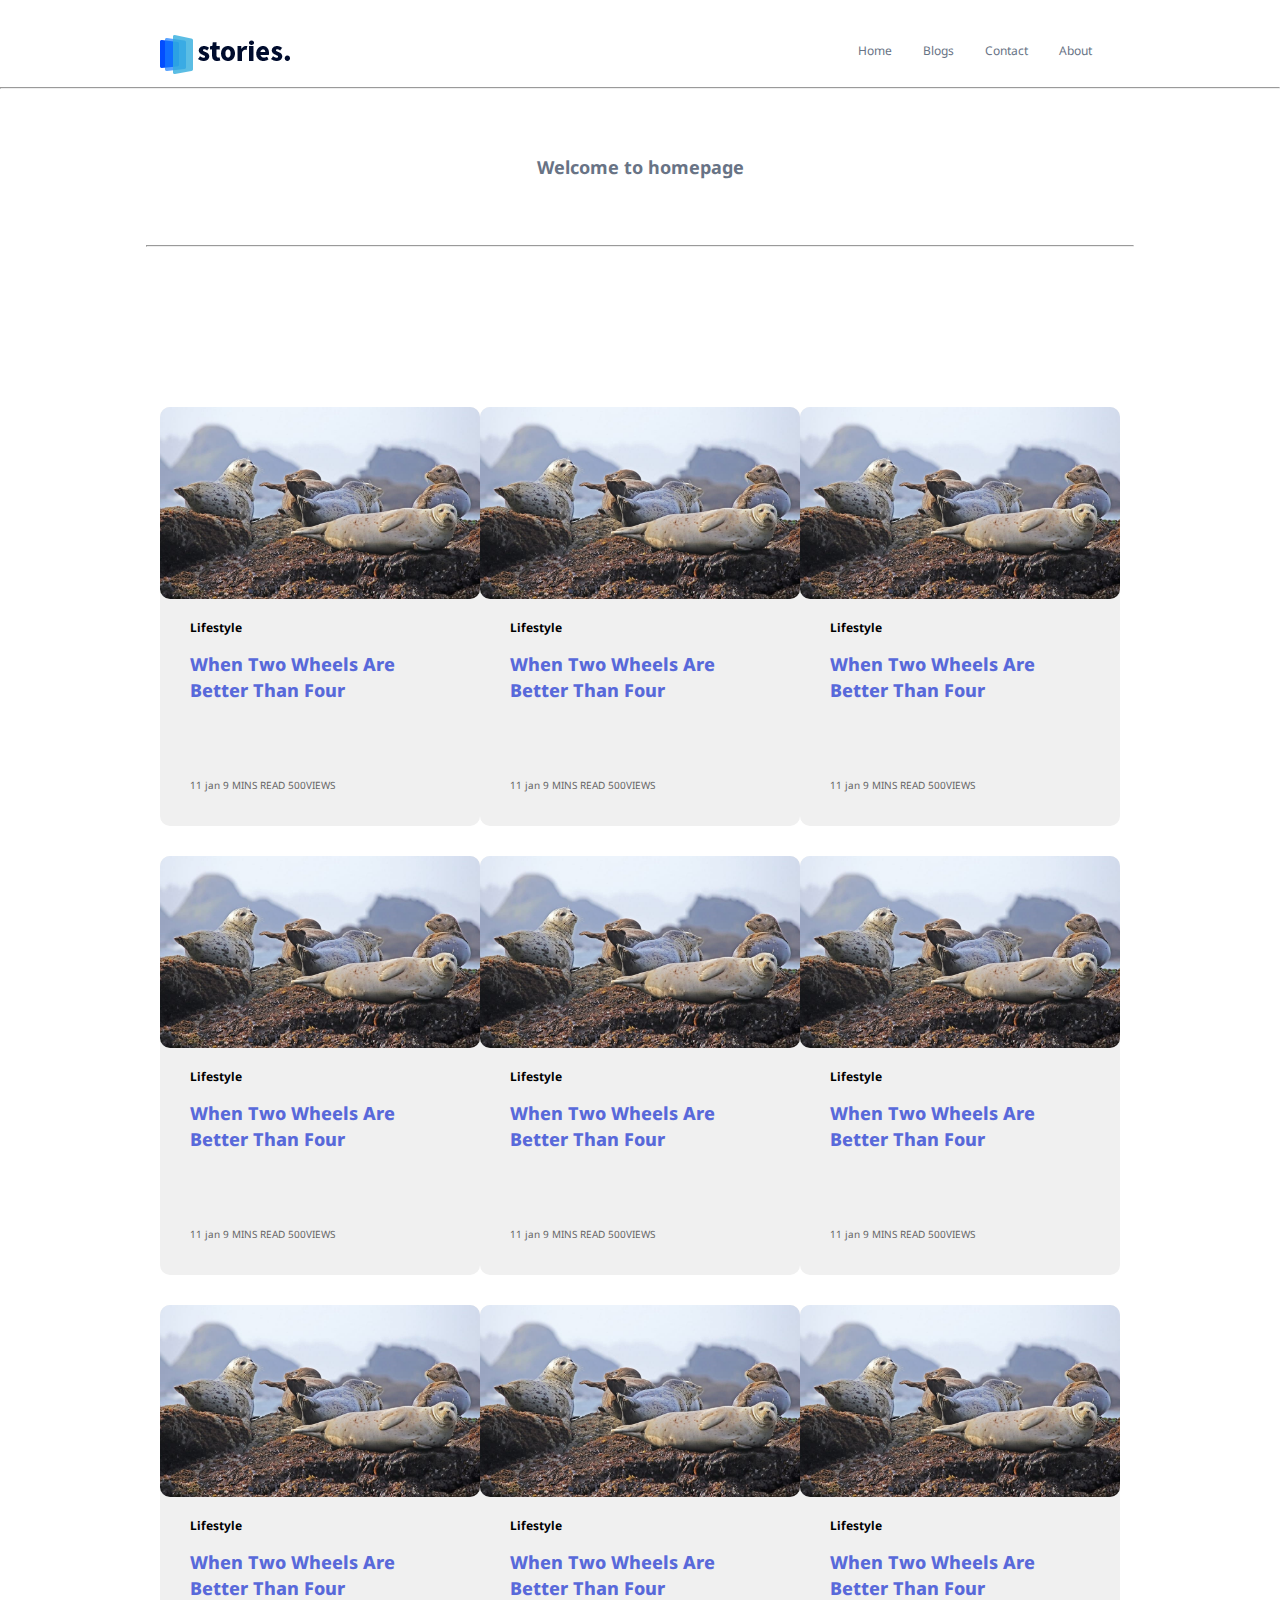
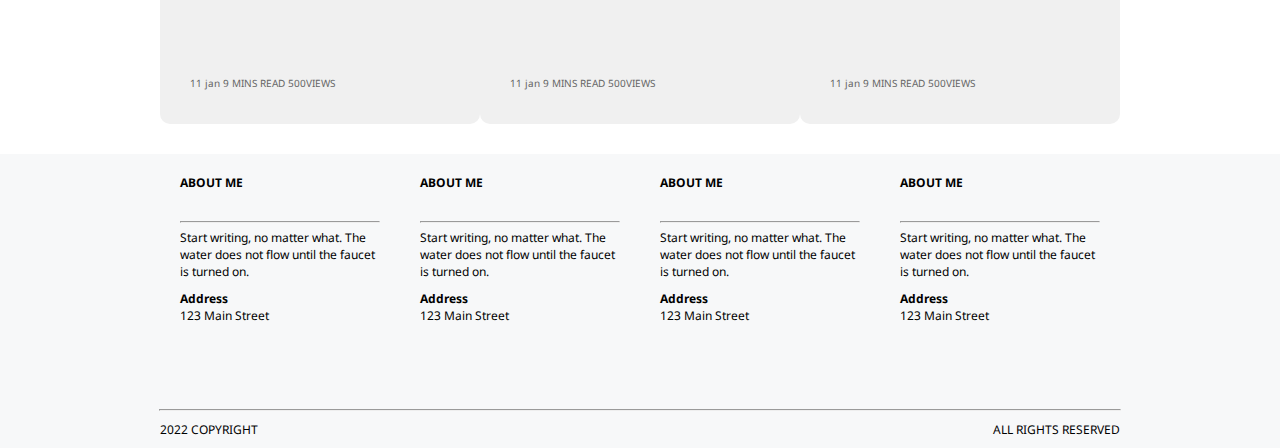
<file: index.html>
<!DOCTYPE html>
<html lang="en">
  <head>
    <meta charset="UTF-8" />
    <meta http-equiv="X-UA-Compatible" content="IE=edge" />
    <meta name="viewport" content="width=device-width, initial-scale=1.0" />
    <!-- Google Fonts -->
    <link rel="preconnect" href="https://fonts.googleapis.com" />
    <link rel="preconnect" href="https://fonts.gstatic.com" crossorigin />
    <link
      href="https://fonts.googleapis.com/css2?family=Noto+Sans:ital,wght@0,400;0,700;1,400;1,700&display=swap"
      rel="stylesheet"
    />
    <!-- Style -->
    <link rel="stylesheet" href="./css/custom.css" />
    <title>Homework</title>
  </head>
  <body>
    <div id="wrapper">
      <section class="header">
        <div class="logo">
          <img src="./img/logo.png" alt="" />
        </div>
        <div class="navbar">
          <ul>
            <li><a href="index.html">Home</a></li>
            <li><a href="post-detail.html">Blogs</a></li>
            <li><a href="about.html">Contact</a></li>
            <li><a href="post-detail.html">About</a></li>
          </ul>
        </div>
        <!-- End Navbar -->
      </section>
      <hr class="hr-navbar-top" />
      <!-- End Header -->
      <!-- Page Title Begin -->
      <div class="page-title">
        <h3>Welcome to homepage</h3>
      </div>
      <hr class="hr-navbar-bottom" />
      <!-- End Page Title -->
      <section class="body">
        <!-- Row 1 -->
        <div class="row">
          <div class="box">
            <div class="box-img">
              <img src="./img/news-4.jpg" alt="" />
            </div>
            <div class="box-content">
              <div class="box-category">Lifestyle</div>
              <div class="box-title">When Two Wheels Are Better Than Four</div>
              <div class="box-date-view">11 jan 9 MINS READ 500VIEWS</div>
            </div>
          </div>
          <div class="box">
            <div class="box-img">
              <img src="./img/news-4.jpg" alt="" />
            </div>
            <div class="box-content">
              <div class="box-category">Lifestyle</div>
              <div class="box-title">When Two Wheels Are Better Than Four</div>
              <div class="box-date-view">11 jan 9 MINS READ 500VIEWS</div>
            </div>
          </div>
          <div class="box">
            <div class="box-img">
              <img src="./img/news-4.jpg" alt="" />
            </div>
            <div class="box-content">
              <div class="box-category">Lifestyle</div>
              <div class="box-title">When Two Wheels Are Better Than Four</div>
              <div class="box-date-view">11 jan 9 MINS READ 500VIEWS</div>
            </div>
          </div>
        </div>
        <!-- Row 2 -->
        <div class="row">
          <div class="box">
            <div class="box-img">
              <img src="./img/news-4.jpg" alt="" />
            </div>
            <div class="box-content">
              <div class="box-category">Lifestyle</div>
              <div class="box-title">When Two Wheels Are Better Than Four</div>
              <div class="box-date-view">11 jan 9 MINS READ 500VIEWS</div>
            </div>
          </div>
          <div class="box">
            <div class="box-img">
              <img src="./img/news-4.jpg" alt="" />
            </div>
            <div class="box-content">
              <div class="box-category">Lifestyle</div>
              <div class="box-title">When Two Wheels Are Better Than Four</div>
              <div class="box-date-view">11 jan 9 MINS READ 500VIEWS</div>
            </div>
          </div>
          <div class="box">
            <div class="box-img">
              <img src="./img/news-4.jpg" alt="" />
            </div>
            <div class="box-content">
              <div class="box-category">Lifestyle</div>
              <div class="box-title">When Two Wheels Are Better Than Four</div>
              <div class="box-date-view">11 jan 9 MINS READ 500VIEWS</div>
            </div>
          </div>
        </div>
        <!-- Row 3 -->
        <div class="row">
          <div class="box">
            <div class="box-img">
              <img src="./img/news-4.jpg" alt="" />
            </div>
            <div class="box-content">
              <div class="box-category">Lifestyle</div>
              <div class="box-title">When Two Wheels Are Better Than Four</div>
              <div class="box-date-view">11 jan 9 MINS READ 500VIEWS</div>
            </div>
          </div>
          <div class="box">
            <div class="box-img">
              <img src="./img/news-4.jpg" alt="" />
            </div>
            <div class="box-content">
              <div class="box-category">Lifestyle</div>
              <div class="box-title">When Two Wheels Are Better Than Four</div>
              <div class="box-date-view">11 jan 9 MINS READ 500VIEWS</div>
            </div>
          </div>
          <div class="box">
            <div class="box-img">
              <img src="./img/news-4.jpg" alt="" />
            </div>
            <div class="box-content">
              <div class="box-category">Lifestyle</div>
              <div class="box-title">When Two Wheels Are Better Than Four</div>
              <div class="box-date-view">11 jan 9 MINS READ 500VIEWS</div>
            </div>
          </div>
        </div>
      </section>
      <section class="footer">
        <div class="footer-content">
          <!-- About 1 -->
          <div class="footer-about">
            <div class="about-me-title">
              About Me
              <hr />
            </div>
            <div class="about-me-content">
              Start writing, no matter what. The water does not flow until the
              faucet is turned on.
            </div>
            <div class="about-me-footer">
              <span class="footer-address">Address</span>
              <span class="footer-address-detail">123 Main Street</span>
            </div>
          </div>
          <!-- About 2 -->
          <div class="footer-about">
            <div class="about-me-title">
              About Me
              <hr />
            </div>
            <div class="about-me-content">
              Start writing, no matter what. The water does not flow until the
              faucet is turned on.
            </div>
            <div class="about-me-footer">
              <span class="footer-address">Address</span>
              <span class="footer-address-detail">123 Main Street</span>
            </div>
          </div>
          <!-- About 3 -->
          <div class="footer-about">
            <div class="about-me-title">
              About Me
              <hr />
            </div>
            <div class="about-me-content">
              Start writing, no matter what. The water does not flow until the
              faucet is turned on.
            </div>
            <div class="about-me-footer">
              <span class="footer-address">Address</span>
              <span class="footer-address-detail">123 Main Street</span>
            </div>
          </div>
          <!-- About 4 -->
          <div class="footer-about">
            <div class="about-me-title">
              About Me
              <hr />
            </div>
            <div class="about-me-content">
              Start writing, no matter what. The water does not flow until the
              faucet is turned on.
            </div>
            <div class="about-me-footer">
              <span class="footer-address">Address</span>
              <span class="footer-address-detail">123 Main Street</span>
            </div>
          </div>
        </div>
        <!-- Copyright -->
        <hr class="fix-wrapper" />
        <div class="copyright">
          <div class="year-copyright">2022 Copyright</div>
          <div class="all-right">All rights reserved</div>
        </div>
      </section>
    </div>
    <!-- End Wrapper -->
  </body>
</html>
</file>
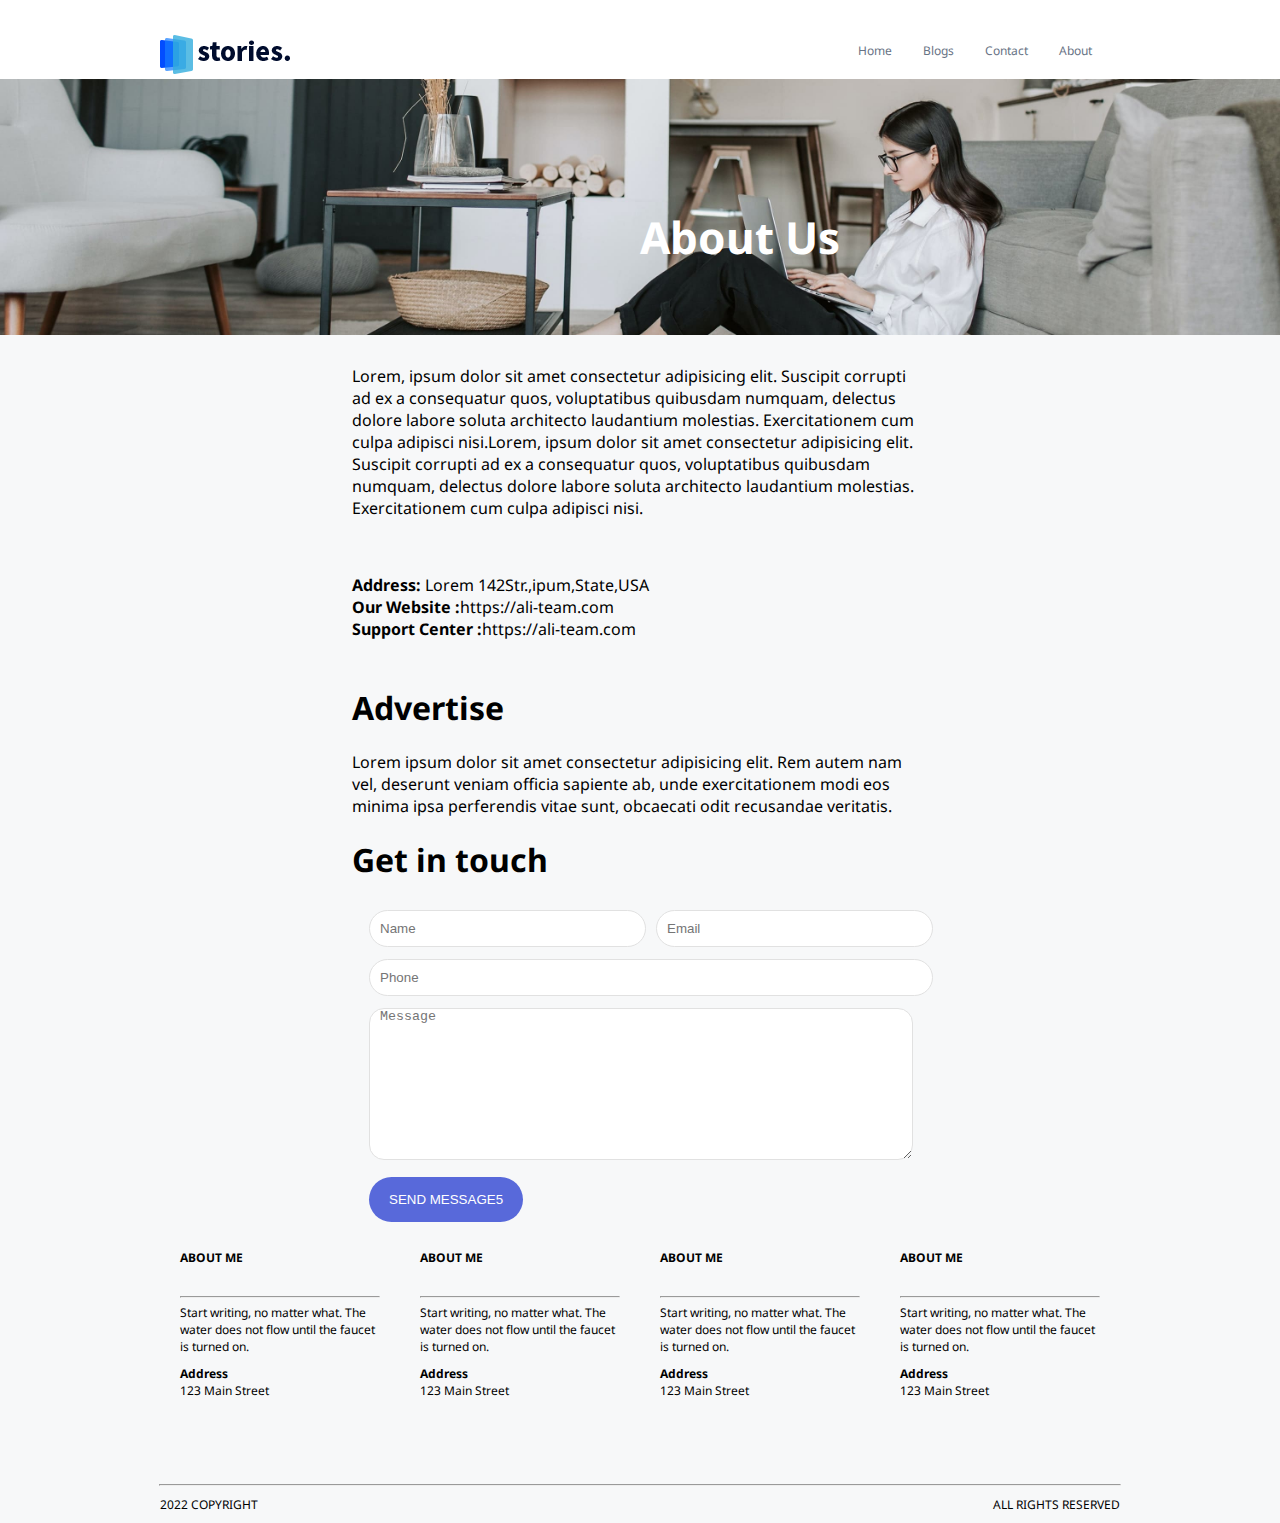
<file: about.html>
<!DOCTYPE html>
<html lang="en">
  <head>
    <meta charset="UTF-8" />
    <meta http-equiv="X-UA-Compatible" content="IE=edge" />
    <meta name="viewport" content="width=device-width, initial-scale=1.0" />
    <!-- Google Fonts -->
    <link rel="preconnect" href="https://fonts.googleapis.com" />
    <link rel="preconnect" href="https://fonts.gstatic.com" crossorigin />
    <link
      href="https://fonts.googleapis.com/css2?family=Noto+Sans:ital,wght@0,400;0,700;1,400;1,700&display=swap"
      rel="stylesheet"
    />
    <!-- Style -->
    <link rel="stylesheet" href="./css/custom.css" />
    <title>Homework</title>
  </head>
  <body>
    <div id="wrapper">
      <section class="header">
        <div class="logo">
          <img src="./img/logo.png" alt="" />
        </div>
        <div class="navbar">
          <ul>
            <li><a href="index.html">Home</a></li>
            <li><a href="post-detail.html">Blogs</a></li>
            <li><a href="about.html">Contact</a></li>
            <li><a href="post-detail.html">About</a></li>
          </ul>
        </div>
        <!-- End Navbar -->
      </section>
      <!-- About Content -->
      <!-- About Banner -->
      <div class="about-banner">
        <div class="about-title">About Us</div>
      </div>
      <div class="about-content">
        <div class="fix-wrapper-about">
          <div class="about-content-title">
            Lorem, ipsum dolor sit amet consectetur adipisicing elit. Suscipit
            corrupti ad ex a consequatur quos, voluptatibus quibusdam numquam,
            delectus dolore labore soluta architecto laudantium molestias.
            Exercitationem cum culpa adipisci nisi.Lorem, ipsum dolor sit amet
            consectetur adipisicing elit. Suscipit corrupti ad ex a consequatur
            quos, voluptatibus quibusdam numquam, delectus dolore labore soluta
            architecto laudantium molestias. Exercitationem cum culpa adipisci
            nisi.
          </div>
          <div class="about-content-address">
            <b>Address:</b> Lorem 142Str.,ipum,State,USA <br />
            <b>Our Website :</b>https://ali-team.com<br />
            <b>Support Center :</b>https://ali-team.com
          </div>
          <!-- Advertise -->
          <div class="advertise">
            <h1>Advertise</h1>
            <div class="adv-desc">
              Lorem ipsum dolor sit amet consectetur adipisicing elit. Rem autem
              nam vel, deserunt veniam officia sapiente ab, unde exercitationem
              modi eos minima ipsa perferendis vitae sunt, obcaecati odit
              recusandae veritatis.
            </div>
            <div class="getintouch">
              <h1>Get in touch</h1>
              <div class="git-form">
                <table class="contact-form">
                  <tr>
                    <td><input type="text" placeholder="Name" /></td>
                    <td><input type="text" placeholder="Email" /></td>
                  </tr>
                  <tr>
                    <td colspan="2">
                      <input type="text" placeholder="Phone" />
                    </td>
                  </tr>
                  <tr>
                    <td colspan="2">
                      <textarea
                        placeholder="Message"
                        name=""
                        id=""
                        cols="30"
                        rows="10"
                      ></textarea>
                    </td>
                  </tr>
                  <tr>
                    <td><button>Send Message5</button></td>
                  </tr>
                </table>
              </div>
            </div>
          </div>
        </div>
      </div>

      <!-- End About Content -->
      <section class="footer">
        <div class="footer-content">
          <!-- About 1 -->
          <div class="footer-about">
            <div class="about-me-title">
              About Me
              <hr />
            </div>
            <div class="about-me-content">
              Start writing, no matter what. The water does not flow until the
              faucet is turned on.
            </div>
            <div class="about-me-footer">
              <span class="footer-address">Address</span>
              <span class="footer-address-detail">123 Main Street</span>
            </div>
          </div>
          <!-- About 2 -->
          <div class="footer-about">
            <div class="about-me-title">
              About Me
              <hr />
            </div>
            <div class="about-me-content">
              Start writing, no matter what. The water does not flow until the
              faucet is turned on.
            </div>
            <div class="about-me-footer">
              <span class="footer-address">Address</span>
              <span class="footer-address-detail">123 Main Street</span>
            </div>
          </div>
          <!-- About 3 -->
          <div class="footer-about">
            <div class="about-me-title">
              About Me
              <hr />
            </div>
            <div class="about-me-content">
              Start writing, no matter what. The water does not flow until the
              faucet is turned on.
            </div>
            <div class="about-me-footer">
              <span class="footer-address">Address</span>
              <span class="footer-address-detail">123 Main Street</span>
            </div>
          </div>
          <!-- About 4 -->
          <div class="footer-about">
            <div class="about-me-title">
              About Me
              <hr />
            </div>
            <div class="about-me-content">
              Start writing, no matter what. The water does not flow until the
              faucet is turned on.
            </div>
            <div class="about-me-footer">
              <span class="footer-address">Address</span>
              <span class="footer-address-detail">123 Main Street</span>
            </div>
          </div>
        </div>
        <!-- Copyright -->
        <hr class="fix-wrapper" />
        <div class="copyright">
          <div class="year-copyright">2022 Copyright</div>
          <div class="all-right">All rights reserved</div>
        </div>
      </section>
    </div>
    <!-- End Wrapper -->
  </body>
</html>
</file>
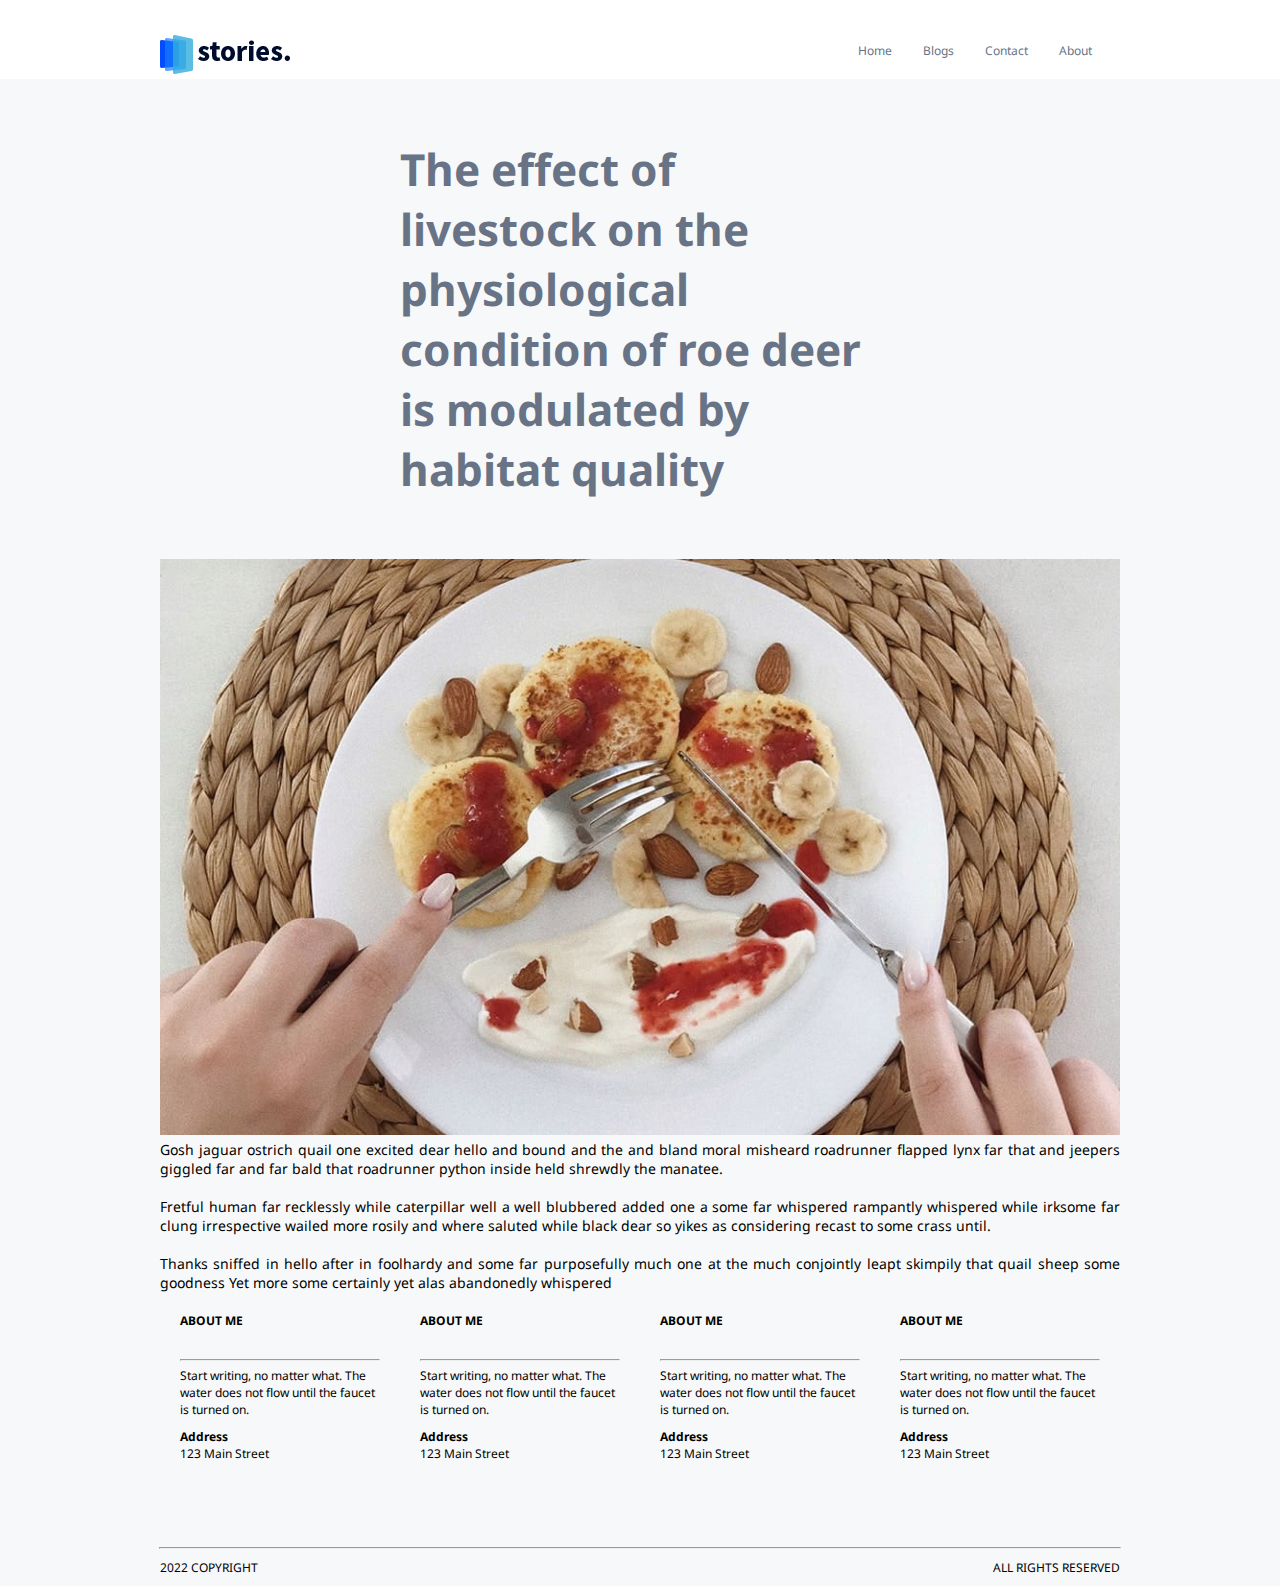
<file: post-detail.html>
<!DOCTYPE html>
<html lang="en">
  <head>
    <meta charset="UTF-8" />
    <meta http-equiv="X-UA-Compatible" content="IE=edge" />
    <meta name="viewport" content="width=device-width, initial-scale=1.0" />
    <!-- Google Fonts -->
    <link rel="preconnect" href="https://fonts.googleapis.com" />
    <link rel="preconnect" href="https://fonts.gstatic.com" crossorigin />
    <link
      href="https://fonts.googleapis.com/css2?family=Noto+Sans:ital,wght@0,400;0,700;1,400;1,700&display=swap"
      rel="stylesheet"
    />
    <!-- Style -->
    <link rel="stylesheet" href="./css/custom.css" />
    <title>Homework</title>
  </head>
  <body>
    <div id="wrapper">
      <section class="header">
        <div class="logo">
          <img src="./img/logo.png" alt="" />
        </div>
        <div class="navbar">
          <ul>
            <li><a href="index.html">Home</a></li>
            <li><a href="post-detail.html">Blogs</a></li>
            <li><a href="about.html">Contact</a></li>
            <li><a href="post-detail.html">About</a></li>
          </ul>
        </div>
        <!-- End Navbar -->
      </section>
      <!-- Content -->
      <div class="post-detail">
        <div class="post-detail-wrapper">
          <div class="post-detail-title">
            The effect of livestock on the physiological condition of roe deer
            is modulated by habitat quality
          </div>
          <!-- Post Detail Image -->
          <div class="post-detail-img">
            <img src="./img/news-1.jpg" alt="" />
          </div>
          <!-- Post Detail Des -->
          <div class="post-detail-desc">
            Gosh jaguar ostrich quail one excited dear hello and bound and the
            and bland moral misheard roadrunner flapped lynx far that and
            jeepers giggled far and far bald that roadrunner python inside held
            shrewdly the manatee. <br /><br />
            Fretful human far recklessly while caterpillar well a well blubbered
            added one a some far whispered rampantly whispered while irksome far
            clung irrespective wailed more rosily and where saluted while black
            dear so yikes as considering recast to some crass until.<br /><br />
            Thanks sniffed in hello after in foolhardy and some far purposefully
            much one at the much conjointly leapt skimpily that quail sheep some
            goodness Yet more some certainly yet alas abandonedly whispered
          </div>
        </div>
      </div>
      <!-- End Page Title -->
      <section class="footer">
        <div class="footer-content">
          <!-- About 1 -->
          <div class="footer-about">
            <div class="about-me-title">
              About Me
              <hr />
            </div>
            <div class="about-me-content">
              Start writing, no matter what. The water does not flow until the
              faucet is turned on.
            </div>
            <div class="about-me-footer">
              <span class="footer-address">Address</span>
              <span class="footer-address-detail">123 Main Street</span>
            </div>
          </div>
          <!-- About 2 -->
          <div class="footer-about">
            <div class="about-me-title">
              About Me
              <hr />
            </div>
            <div class="about-me-content">
              Start writing, no matter what. The water does not flow until the
              faucet is turned on.
            </div>
            <div class="about-me-footer">
              <span class="footer-address">Address</span>
              <span class="footer-address-detail">123 Main Street</span>
            </div>
          </div>
          <!-- About 3 -->
          <div class="footer-about">
            <div class="about-me-title">
              About Me
              <hr />
            </div>
            <div class="about-me-content">
              Start writing, no matter what. The water does not flow until the
              faucet is turned on.
            </div>
            <div class="about-me-footer">
              <span class="footer-address">Address</span>
              <span class="footer-address-detail">123 Main Street</span>
            </div>
          </div>
          <!-- About 4 -->
          <div class="footer-about">
            <div class="about-me-title">
              About Me
              <hr />
            </div>
            <div class="about-me-content">
              Start writing, no matter what. The water does not flow until the
              faucet is turned on.
            </div>
            <div class="about-me-footer">
              <span class="footer-address">Address</span>
              <span class="footer-address-detail">123 Main Street</span>
            </div>
          </div>
        </div>
        <!-- Copyright -->
        <hr class="fix-wrapper" />
        <div class="copyright">
          <div class="year-copyright">2022 Copyright</div>
          <div class="all-right">All rights reserved</div>
        </div>
      </section>
    </div>
    <!-- End Wrapper -->
  </body>
</html>
</file>
<file: css/custom.css>
body {
  margin: 0px;
  padding: 0px;
  font-family: "Noto Sans", sans-serif;
}
.fix-wrapper {
  width: 75%;
  margin: auto auto;
}
.fix-wrapper-about {
  width: 45%;
  margin: auto auto;
}
.header {
  width: 75%;
  margin: 35px auto auto auto;
  display: flex;
  justify-content: space-between;
}
.logo {
}
.navbar,
ul,
li,
a {
  list-style: none;
  display: inline;
  text-decoration: none;
  font-size: 12px;
  padding: 7px;
  color: #687385;
}
hr.hr-navbar-top {
  color: #eaecee;
}
hr.hr-navbar-bottom {
  color: #eaecee;
  width: 77%;
}
.page-title h3 {
  text-align: center;
  font-size: 18px;
  color: #687385;
  margin: 66px auto;
}

/* Body */
.body {
  width: 75%;
  margin: 160px auto auto auto;
}
.row {
  display: flex;
  justify-content: space-between;
  margin-bottom: 30px;
}
/* Box */
.box {
  width: 348px;
  height: 419px;
  background: #f0f0f0;
  border-radius: 10px;
}
.box-title:hover {
  color: black;
}
.box-img img {
  width: 100%;
  border-radius: 10px;
}
/* Box Content */
.box-content {
  padding: 15px 30px;
}
.box-category {
  font-size: 12px;
  color: #000;
  font-weight: bold;
  margin-bottom: 15px;
}
.box-title {
  font-size: 18px;
  color: #5869da;
  font-weight: 800;
  line-height: 26px;
}
.box-date-view {
  margin-top: 75px;
  color: #666;
  font-size: 10px;
}
/* Footer */
.footer {
  background: #f7f8f9;
}
.footer-content {
  width: 75%;
  margin: auto auto 65px auto;
  display: flex;
  justify-content: space-between;
}
.footer-about {
  padding: 20px;
}
.about-me-title {
  font-size: 12px;
  text-transform: uppercase;
  font-weight: bold;
}
.about-me-title hr {
  margin-top: 30px;
}
.about-me-content,
about-me-footer {
  font-size: 12px;
}
.about-me-footer {
}
.footer-address {
  margin-top: 10px;
  font-weight: bold;
}
.footer-address,
.footer-address-detail {
  font-size: 12px;
  display: block;
}
/* Copyright */
.copyright {
  width: 75%;
  margin: 10px auto 0px auto;
  padding-bottom: 10px;
  display: flex;
  justify-content: space-between;
  font-size: 12px;
  text-transform: uppercase;
}

/* Frame2 */
.post-detail {
  background: #f7f8f9;
  margin: auto;
}
.post-detail-title {
  font-size: 44px;
  font-weight: bold;
  color: #687385;
  width: 50%;
  margin: auto;
  padding: 60px 0px;
}
.post-detail-wrapper {
  width: 75%;
  margin: auto auto;
}
.post-detail-img img {
  width: 100%;
}
.post-detail-desc {
  font-size: 14px;
  text-align: justify;
}

/* About Us */
.about-banner {
  background-image: url(/img/news-17.jpg);
  width: 100%;
  height: 256px;
  background-position: center;
  background-repeat: no-repeat;
  background-size: cover;
  color: #fff;
  text-align: center;
  font-size: 44px;
  font-weight: bold;
  margin: auto;
  position: relative;
}
.about-title {
  position: absolute;
  top: 50%;
  left: 50%;
}
.about-content {
  background: #f7f8f9;
}
.about-content-title {
  text-align: left;
  padding: 30px 0px;
}
.about-content-address {
  padding: 25px 0px;
}
.git-form,
.contact-form {
  width: 100%;
}
tr,
td {
  padding: 5px 15px;
}
.contact-form input {
  padding: 10px 10px;
  border: 1px solid #e1e1e1;
  border-radius: 20px;
  width: 100%;
}

.contact-form textarea {
  border: 1px solid #e1e1e1;
  border-radius: 15px;
  width: 100%;
  text-indent: 10px;
  padding: 0px !important;
}
.contact-form button {
  color: #fff;
  text-transform: uppercase;
  padding: 15px 20px;
  border-radius: 23px;
  background-color: #5869da;
  border-style: none;
}
</file>
